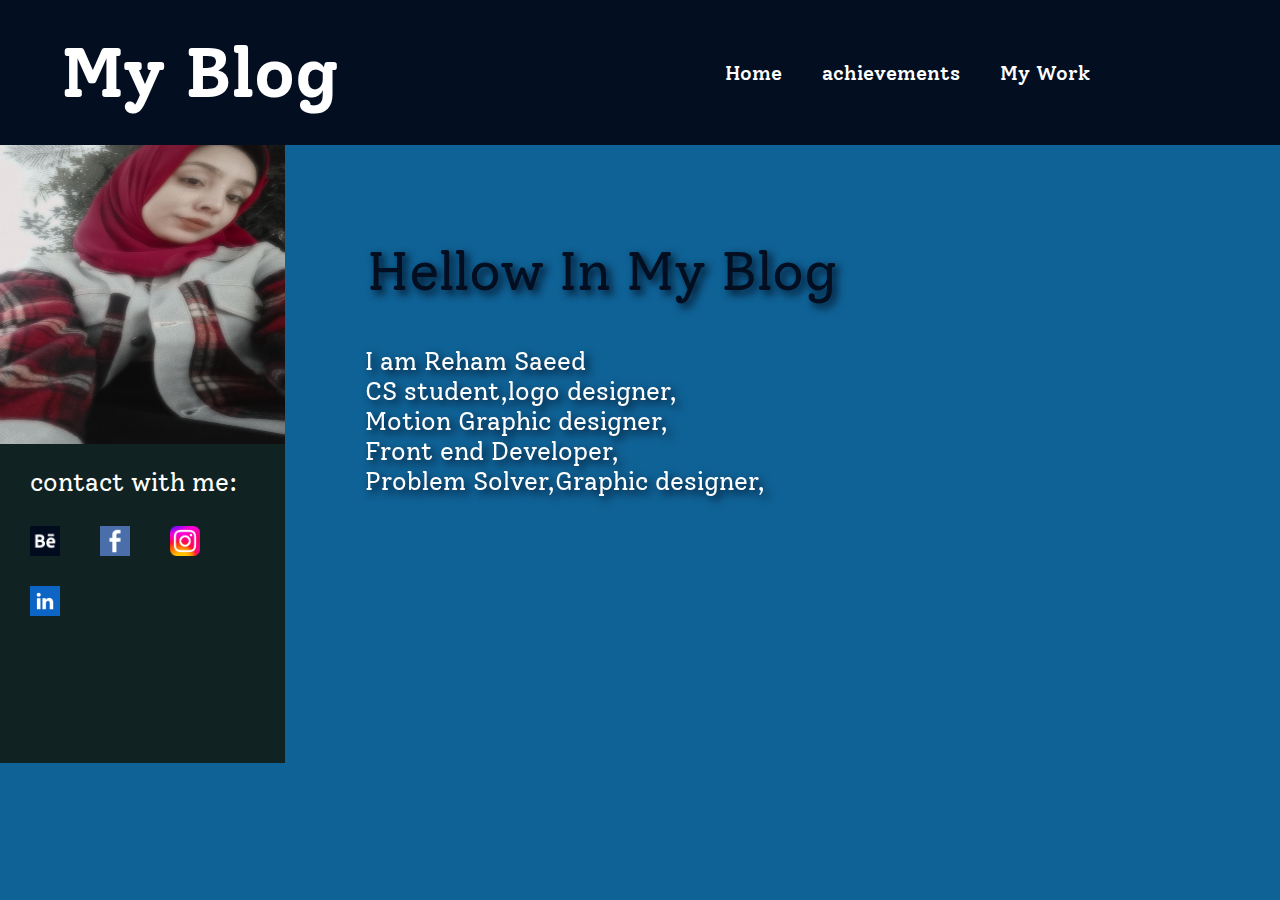
<file: index.html>
<!DOCTYPE html>
<html lang="en">
<head>
    <meta charset="UTF-8">
    <meta http-equiv="X-UA-Compatible" content="IE=edge">
    <meta name="viewport" content="width=device-width, initial-scale=1.0">
    
    <link rel="stylesheet" href="home.css">
    <link rel="stylesheet"href="https://unpkg.com/boxicons@latest/css/boxicons.min.css">
  <link href="https://fonts.googleapis.com/css2?family=Cairo:wght@800&family=Solway:wght@700&display=swap" rel="stylesheet">
</head>
    <title>MY-BLOG</title>
   

</head>
<body>
   <header>
    <a class="logo">My Blog</a>
    <div class="bx bx-menu" id="menue-icon"></div>
        <ul class="navbar">
            <li><a href="home.html">Home</a></li>
            
            <li><a href="achievment.html">achievements</a></li>
            <li><a href="mywork.html">My Work</a></li>
           
            
        </ul>
   </header>
   <aside>
   
     <img src="WhatsApp Image 2022-12-18 at 1.09.33 AM.jpeg" alt="My photo" class="imm">
     <br>
     <br>
     <p> contact with me:</p>
     <br>
     <a href="https://www.behance.net/Reham_Saeed" target="_blank"> <img src="be.png" alt="" id="be" ></a>
     <a href="https://www.facebook.com/reham.saed.9469" target="_blank"> <img src="fac.png" alt="" id="fa" ></a>
      <a href="https://www.instagram.com/rehamsaeed13/" target="_blank"> <img src="ins.webp" alt="" id="ins" ></a>
     <a href="https://www.linkedin.com/in/reham-saeed-651a70257" target="_blank"> <img src="lin.png" alt="" id="lin" ></a>
     
     
     
   </aside>
  <section class="home"> 
    <div class="divhome" id="home1">
        <p>
        Hellow In My Blog
        </p>
        <pre>

        I am Reham Saeed 
        CS student,logo designer,
        Motion Graphic designer,
        Front end Developer,
        Problem Solver,Graphic designer,

        </pre>
    </div>


 </section>
 



 
</body>
</html>
</file>
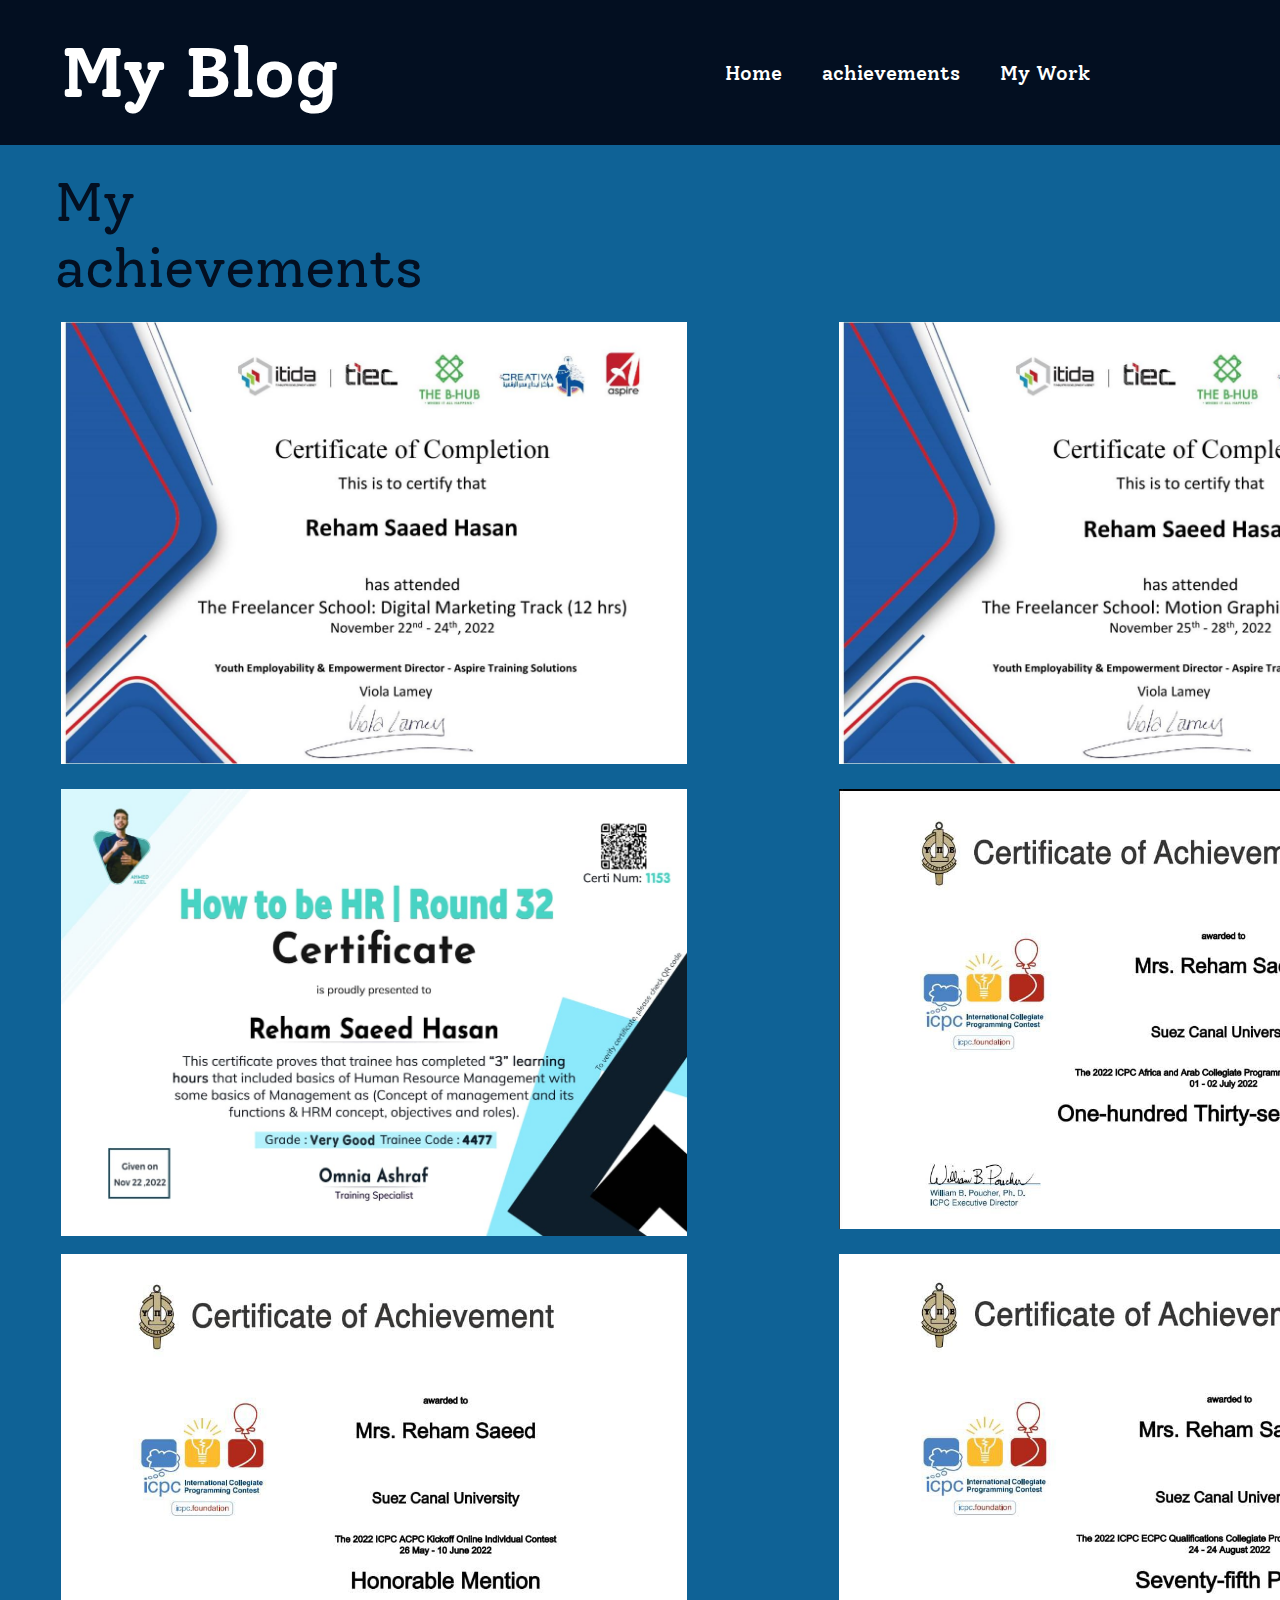
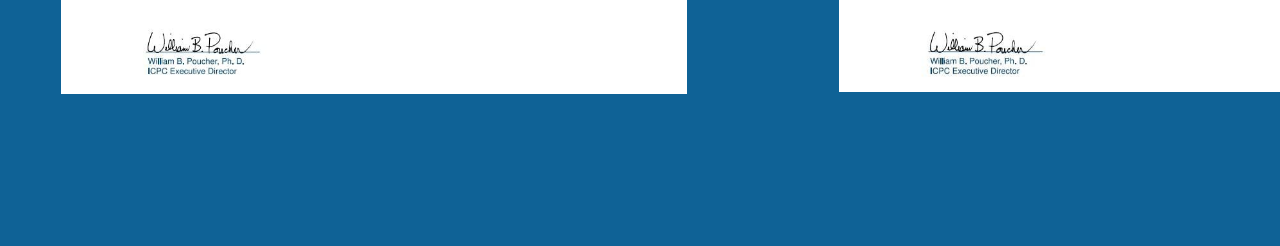
<file: achievment.html>
<!DOCTYPE html>
<html lang="en">
<head>
    <meta charset="UTF-8">
    <meta http-equiv="X-UA-Compatible" content="IE=edge">
    <meta name="viewport" content="width=device-width, initial-scale=1.0">
    <link rel="stylesheet" href="achievment.css">
    <link rel="stylesheet"href="https://unpkg.com/boxicons@latest/css/boxicons.min.css">
  <link href="https://fonts.googleapis.com/css2?family=Cairo:wght@800&family=Solway:wght@700&display=swap" rel="stylesheet">
</head>
    <title>MY-BLOG</title>
   

</head>
<body>
   <header>
    <a class="logo">My Blog</a>
    <div class="bx bx-menu" id="menue-icon"></div>
        <ul class="navbar">
            <li><a href="home.html">Home</a></li>
            
            <li><a href="achievment.html">achievements</a></li>
            <li><a href="mywork.html">My Work</a></li>
           
            
        </ul>
   </header>
   
  <section class="achievements">
    <p>My achievements</p>
    <img  id="img1" src="WhatsApp Image 2022-12-18 at 3.50.39 PM (1).jpeg" alt="" > 
     <img src="WhatsApp Image 2022-12-18 at 3.50.39 PM.jpeg" id="img2"> 
     <br>
   <img src="WhatsApp Image 2022-12-18 at 3.50.39 PM (2).jpeg" alt="" id="img3">
    
      <img src="WhatsApp Image 2022-12-18 at 3.51.01 PM.jpeg" alt="" id="img4">
     <img src="WhatsApp Image 2022-12-18 at 3.51.36 PM.jpeg" alt="" id="img5">
     <img src="WhatsApp Image 2022-12-18 at 3.52.05 PM.jpeg" alt="" id="img6">



 </section>
  
</body>
</html>
</file>
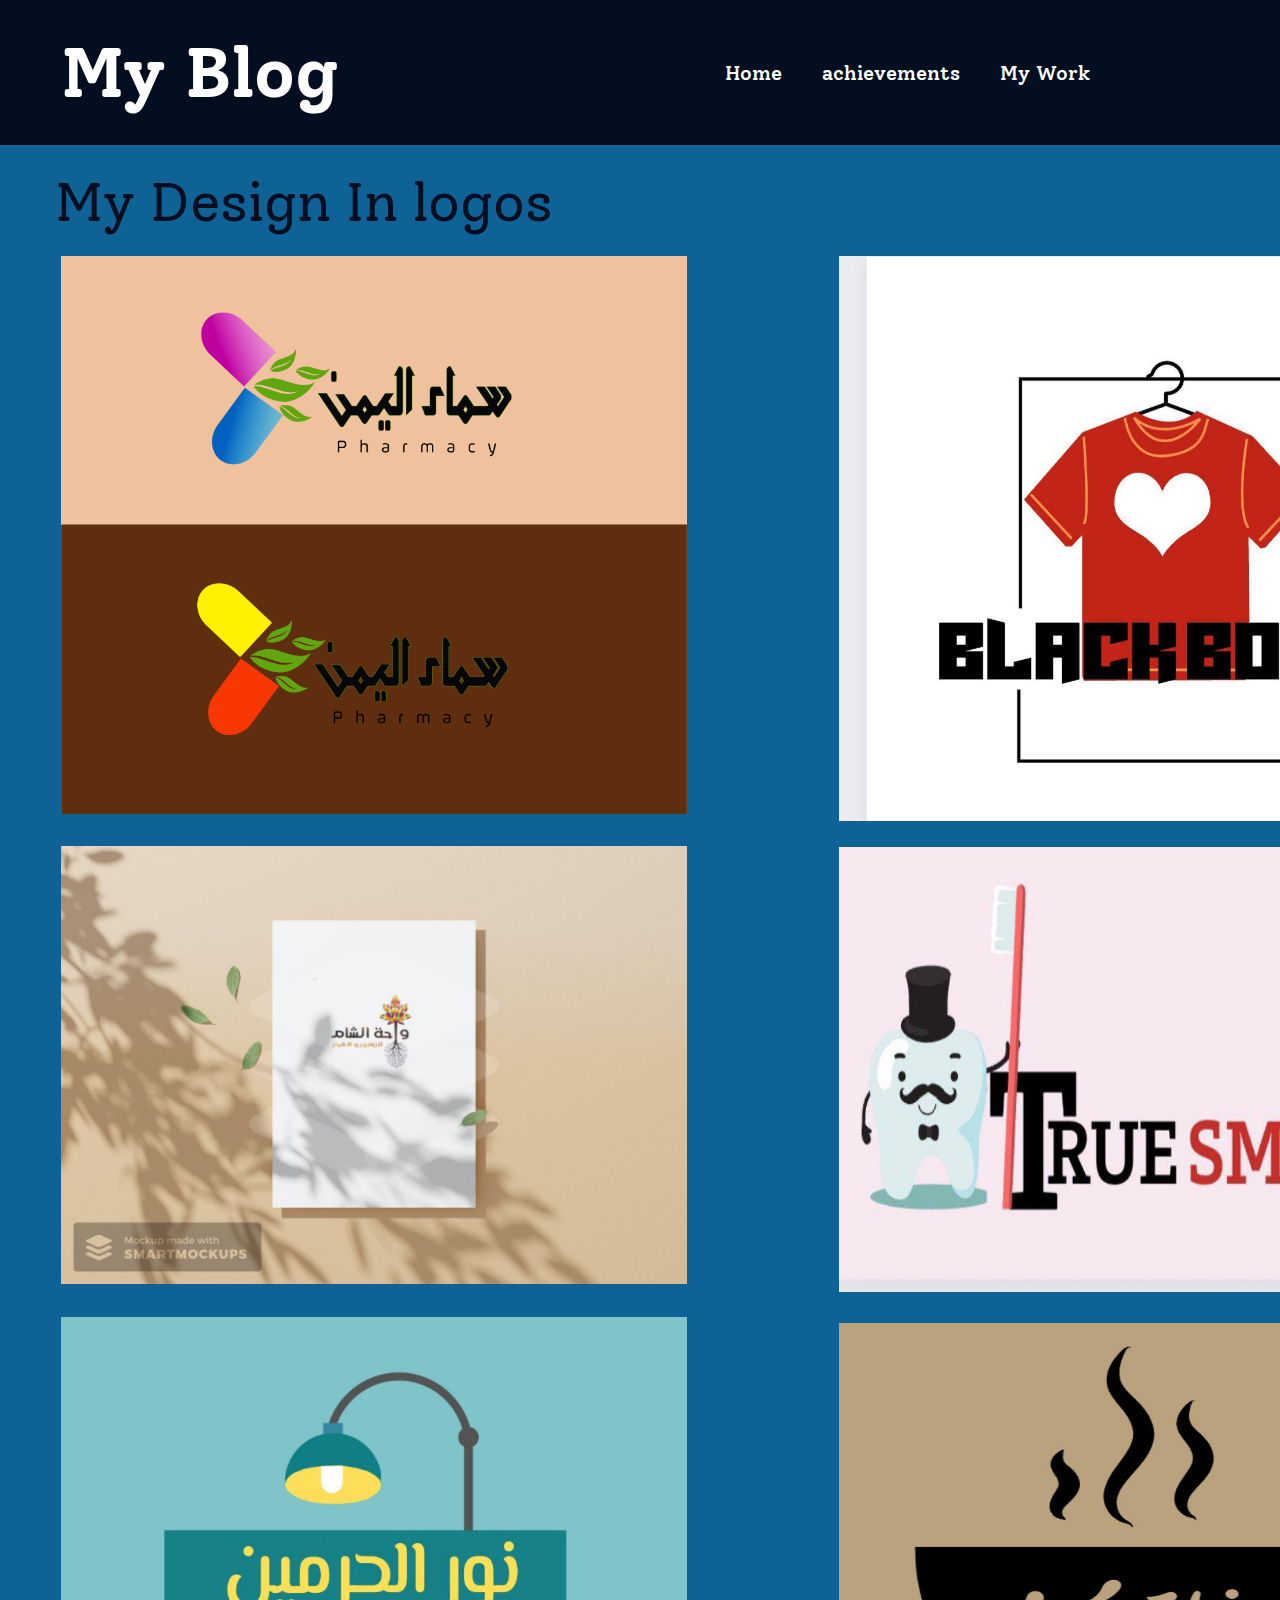
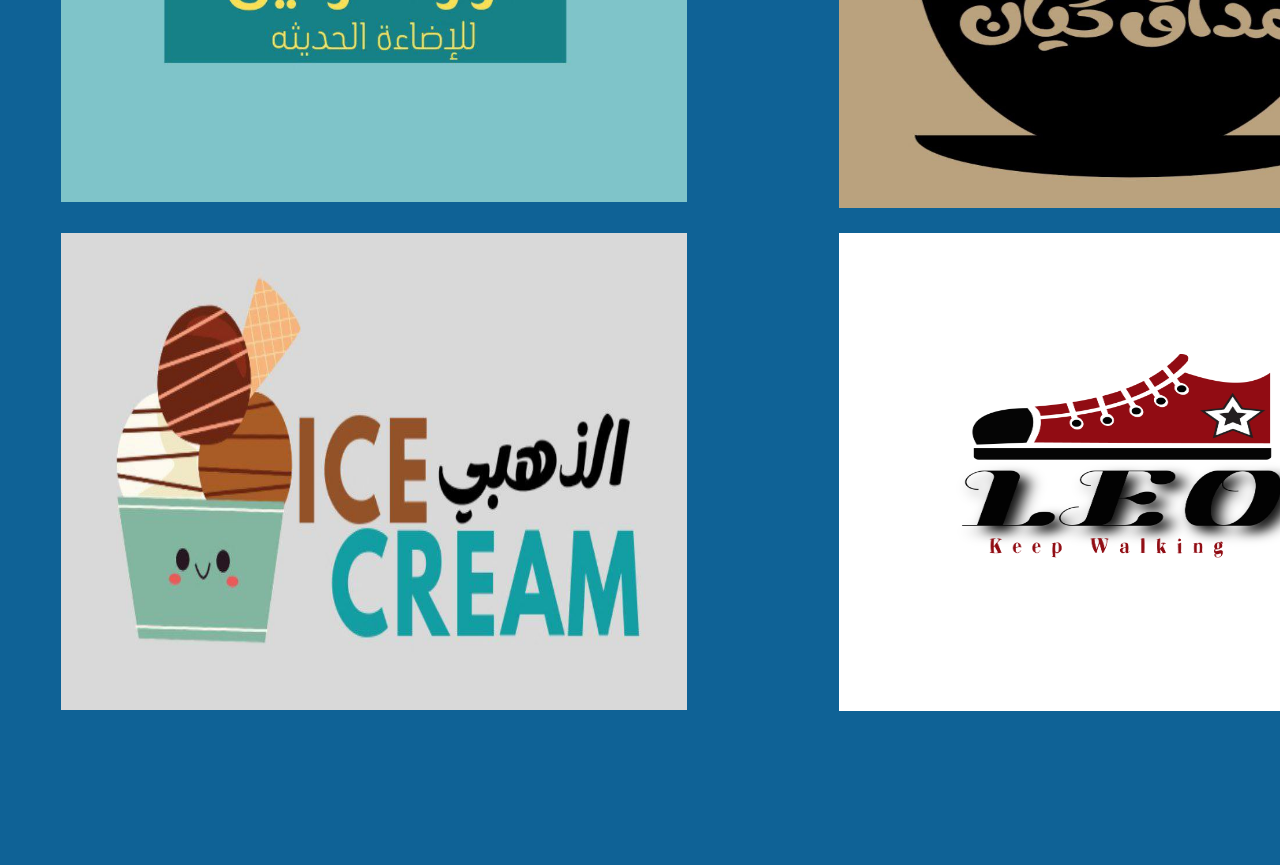
<file: mywork.html>
<!DOCTYPE html>
<html lang="en">
<head>
    <meta charset="UTF-8">
    <meta http-equiv="X-UA-Compatible" content="IE=edge">
    <meta name="viewport" content="width=device-width, initial-scale=1.0">
    <link rel="stylesheet" href="mywork.css">
    <link rel="stylesheet"href="https://unpkg.com/boxicons@latest/css/boxicons.min.css">
  <link href="https://fonts.googleapis.com/css2?family=Cairo:wght@800&family=Solway:wght@700&display=swap" rel="stylesheet">
</head>
    <title>MY-BLOG</title>
   

</head>
<body>
   <header>
    <a class="logo">My Blog</a>
    <div class="bx bx-menu" id="menue-icon"></div>
        <ul class="navbar">
            <li><a href="home.html">Home</a></li>
            
            <li><a href="achievment.html">achievements</a></li>
            <li><a href="mywork.html">My Work</a></li>
           
            
        </ul>
   </header>
   
   <section class="achievements">
    <p>My Design In logos</p>
    <img  id="img1" src="1.png" > 
    <img  id="img2" src="2.jpg" > 
    <img  id="img3" src="3.jpg" > 
    <img  id="img4" src="4.jpg" > 
    <img  id="img5" src="5.jpg" > 
    <img  id="img6" src="6.jpg" > 
    <img  id="img8" src="8.jpg" > 
    <img  id="img9" src="4.png" > 


    
 </section>

</body>
</html>
</file>
<file: home.css>
* {
    padding: 0;
    margin: 0;
    box-sizing: border-box;
    font-family: 'Solway', serif;
    scroll-behavior: smooth;
    list-style: none;
    text-decoration: none;
}
@media(max-width: 767px){
.divhome p{
    font-size: 30px;
}
.divhome pre{
    font-size: 25px;
}
body{
    height: 700px;
}
.imm{
    margin-top: 93px;
}
 


}
:root{
--main-color:#3ac7c7;
--text-color:#fff;
--bg-color:#0f6296;
--big-font:5rem;
--h2-font:2.2rem;
--p-font:0.9rem;

}
::selection{
    background: var(--main-color);
    color: var(--text-color);

}
body{
    color: var(--text-color);
    background-color: var(--bg-color);
}
header{
    position: fixed;
    top: 0;
    right: 0;
    width: 100%;
    z-index: 1;
    display: flex;
    align-items: center;
    justify-content: space-between;
    padding: 30px 170px;
    background:#030f21;
   

}
.logo{
    font-weight: 600;
    font-size: 70px;
    margin-left: -109px;
}
.navbar{
    display: flex;

}
.navbar a{
    color: var(--text-color);
    font-size: 20px;

    padding: 10px 20px;
  font-weight: 500;
}
.navbar a:hover{
    color: var(--main-color);
    transition: 0.4s;
}
#menue-icon{
    font-size: 40px;
    cursor: pointer;
    display: none;

}
aside{
    position: fixed;
    margin-top: 139px;
    margin-left: 0px;
    width: 285px;
    height: 624px;
    background-color: rgb(17, 34, 34);
   
   


}

aside img{
    width: 285px;
    height: 309px;
    margin-top: -4px;
}
.home1{
    margin-top: 63px;
    position: absolute;
  
    margin: 227px;
    margin-left: 336px; 

}
section p{
    margin-top: 69px;
    position: absolute;
    margin-left: 117px;
    font-size: 55px;
    color: #030f21;
    text-shadow: 4px 4px 8px;
    
   
}
section p:hover{
    text-shadow: 4px 4px 8px white;
    
}

section pre{
    margin-top: 147px;
    position: absolute;
    margin-left: 59px;
    font-size: 25px;
    color: #ffffff;
    text-shadow: 4px 4px 8px  #030f21;
}

section{
    padding: 150px;
    position:relative;
    top: 19px;
    left: 100px;
   
   
}
aside p{
    margin-left: 30px;
    font-size: 25px;
    transition-duration: 1s;
    transition-property: all;
}
aside p:hover{
    text-shadow: 4px 4px 8px  #030f21;
    margin-left: 1px;
 
}
aside #be{
    position: fixed;
    margin-top: 10px;
    margin-left: 30px;
    width:30px;
    height: 30px;
}
aside #be:hover{
    transform: scale(2,2);

}
aside #fa{
    position: fixed;
    margin-top: 10px;
    margin-left: 100px;
    width:30px;
    height: 30px;
}
aside #fa:hover{
    transform: scale(2,2);

}
aside #ins{
    position: fixed;
    margin-top: 10px;
    margin-left: 170px;
    width:30px;
    height: 30px;
}
aside #ins:hover{
    transform: scale(2,2);

}
aside #lin{
    position: fixed;
    margin-top: 70px;
    margin-left: 30px;
    width:30px;
    height: 30px;
}
aside #lin:hover{
    transform: scale(2,2);

}
</file>
<file: achievment.css>
* {
    padding: 0;
    margin: 0;
    box-sizing: border-box;
    font-family: 'Solway', serif;
    scroll-behavior: smooth;
    list-style: none;
    text-decoration: none;
}
@media(max-width: 767px){
    
}
:root{
--main-color:#3ac7c7;
--text-color:#fff;
--bg-color:#0f6296;
--big-font:5rem;
--h2-font:2.2rem;
--p-font:0.9rem;

}
::selection{
    background: var(--main-color);
    color: var(--text-color);

}
body{
    color: var(--text-color);
    background-color: var(--bg-color);
    width:100px;
}
header{
    position: fixed;
    top: 0;
    right: 0;
    width: 100%;
    z-index: 1;
    display: flex;
    align-items: center;
    justify-content: space-between;
    padding: 30px 170px;
    background:#030f21;
   

}
.logo{
    font-weight: 600;
    font-size: 70px;
    margin-left: -109px;
}
.navbar{
    display: flex;

}
.navbar a{
    color: var(--text-color);
    font-size: 20px;

    padding: 10px 20px;
  font-weight: 500;
}
.navbar a:hover{
    color: var(--main-color);
    transition: 0.4s;
}
#menue-icon{
    font-size: 40px;
    cursor: pointer;
    display: none;

}

.home1{
    margin-top: 63px;
    position: absolute;
  
    margin: 227px;
    margin-left: 336px; 

}


section{
    padding: 150px;
    position:relative;
    top: 19px;
    left: 100px;
   
   
}
section p{
    position: relative;
    margin-left: -195px;
    font-size: 55px;
    color: #030f21;
    transition-duration: 1s;
    transition-property: all;
}
section p:hover{
    margin-left:20px;
    color: white;
}
#img1{
    position: absolute;
    margin-left: -189px;
    margin-top: 21px;
    width: 626px;
    height: -25px;

}
#img2{
    margin-left: 589px;
    margin-top: 21px;
    width: 626px;
    height: -25px;

}
#img3{
    position: absolute;
    margin-left: -189px;
    margin-top: 21px;
    width: 626px;
    height: -25px;

}
#img4{
    margin-left: 589px;
    margin-top: 21px;
    width: 626px;
    height: -25px;

}
#img5{

    position: absolute;
    margin-left: -189px;
    margin-top: 21px;
    width: 626px;
    height: -25px;  
}
#img6{
    margin-left: 589px;
    margin-top: 21px;
    width: 626px;
    height: -25px;

}
</file>
<file: mywork.css>
* {
    padding: 0;
    margin: 0;
    box-sizing: border-box;
    font-family: 'Solway', serif;
    scroll-behavior: smooth;
    list-style: none;
    text-decoration: none;
}
:root{
--main-color:#3ac7c7;
--text-color:#fff;
--bg-color:#0f6296;
--big-font:5rem;
--h2-font:2.2rem;
--p-font:0.9rem;

}
::selection{
    background: var(--main-color);
    color: var(--text-color);

}
body{
    color: var(--text-color);
    background-color: var(--bg-color);
    width:944px;
}
header{
    position: fixed;
    top: 0;
    right: 0;
    width: 100%;
    z-index: 1;
    display: flex;
    align-items: center;
    justify-content: space-between;
    padding: 30px 170px;
    background:#030f21;
   

}
.logo{
    font-weight: 600;
    font-size: 70px;
    margin-left: -109px;
}
.navbar{
    display: flex;

}
.navbar a{
    color: var(--text-color);
    font-size: 20px;

    padding: 10px 20px;
  font-weight: 500;
}
.navbar a:hover{
    color: var(--main-color);
    transition: 0.4s;
}
#menue-icon{
    font-size: 40px;
    cursor: pointer;
    display: none;

}

.home1{
    margin-top: 63px;
    position: absolute;
  
    margin: 227px;
    margin-left: 336px; 

}


section{
    padding: 150px;
    position:relative;
    top: 19px;
    left: 100px;
   
   
}
section p{
    position: relative;
    margin-left: -195px;
    font-size: 55px;
    color: #030f21;
    transition-duration: 1s;
    transition-property: all;
}
section p:hover{
    margin-left: 30px;
    color: white;
 
}
#img1{
    position: absolute;
    margin-left: -189px;
    margin-top: 21px;
    width: 626px;
    height: -25px;

}
#img2{
    margin-left: 589px;
    margin-top: 21px;
    width: 626px;
    height: -25px;

}
#img3{
    position: absolute;
    margin-left: -189px;
    margin-top: 21px;
    width: 626px;
    height: -25px;

}
#img4{
    margin-left: 589px;
    margin-top: 22px;
    width: 623px;
    height: 445px;

}
#img5{
    position: absolute;
    margin-left: -189px;
    margin-top: 21px;
    width: 626px;
    height: 485px

}
#img6{
    margin-left: 589px;
    margin-top: 27px;
    width: 626px;
    height: 485px;
}
#img8{
    position: absolute;
    margin-left: -189px;
    margin-top: 21px;
    width: 626px;
    height: 477px;

}
#img9{
    margin-left: 589px;
    margin-top: 21px;
    width: 626px;
    height: 478px;

}
</file>
